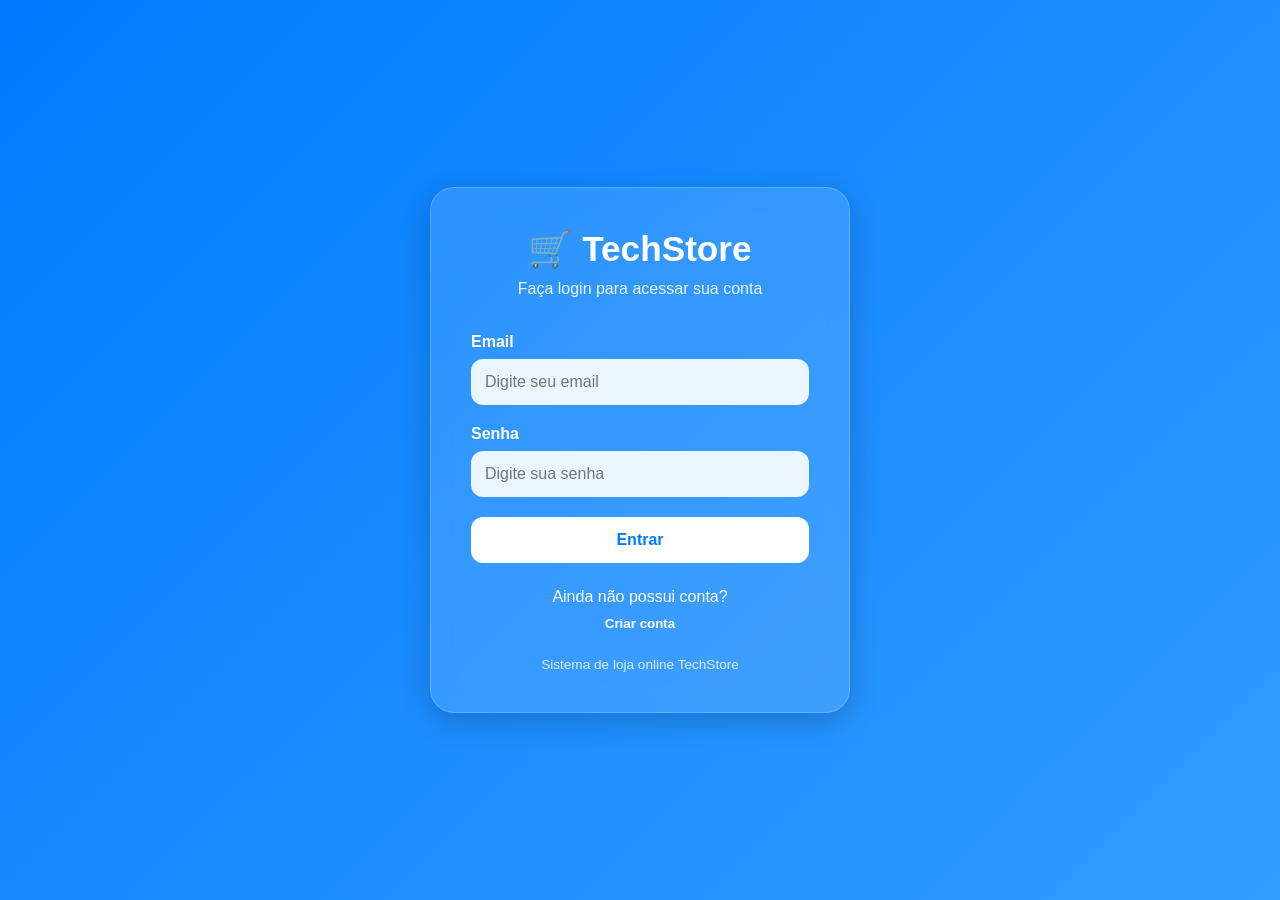
<file: PIM - 2026/Frontend/index.html>
<!DOCTYPE html>
<html lang="pt-br">

<head>
    <meta charset="UTF-8">
    <meta name="viewport" content="width=device-width, initial-scale=1.0">
    <title>TechStore</title>

    <link rel="stylesheet" href="style.css">
    <link href="https://fonts.googleapis.com/css2?family=Poppins:wght@300;400;500;600;700&display=swap" rel="stylesheet">
</head>

<body>

    <header>

        <div class="topbar-center">
        <h2 class="logo">🛒 TechStore</h2>
        <div class="search-box">
            <input type="text" id="searchInput" placeholder="Buscar produtos...">
        </div>
        </div>

        <div class="top-buttons">

            <button class="btn btn-primary" onclick="alternarTema()">
                🌓 Tema
            </button>

            <button class="btn btn-primary" onclick="irFavoritos()">
                ❤️ Favoritos
            </button>

            <button class="btn btn-primary" onclick="irCarrinho()">
                🛒 Carrinho
            </button>

            <button class="btn btn-primary" onclick="logout()">
                🚪 Sair
            </button>


        </div>

    </header>

    <aside>

        <ul class="side-nav">

            <li>
                <button onclick="irHome()">
                    🏠 Home
                </button>
            </li>

            <li>
                <button onclick="irProdutos()">
                    💻 Produtos
                </button>
            </li>


            <li>
                <button onclick="irPedidos()">
                    📦 Pedidos
                </button>
            </li>

        </ul>

    </aside>

    <main>

    

        <div class="filters">
            <button class="btn btn-outline" onclick="filtrarCategoria('todos')">Todos</button>
            <button class="btn btn-outline" onclick="filtrarCategoria('notebook')">Notebooks</button>
            <button class="btn btn-outline" onclick="filtrarCategoria('monitor')">Monitores</button>
            <button class="btn btn-outline" onclick="filtrarCategoria('periferico')">Periféricos</button>
        </div>

        <h2 class="titulo">
            Produtos
        </h2>

        <div id="produtos" class="product-grid"></div>

    </main>

    <script>

        function alternarTema() {

            const html = document.documentElement;

            const temaAtual = html.getAttribute('data-theme');

            if (temaAtual === 'dark') {

                html.setAttribute('data-theme', 'light');

            } else {

                html.setAttribute('data-theme', 'dark');
            }
        }

        function irHome() {

            window.scrollTo({
                top: 0,
                behavior: 'smooth'
            });
        }

        function irProdutos() {

            document.querySelector(".titulo").scrollIntoView({
                behavior: 'smooth'
            });
        }

        function irFavoritos() {
            window.location.href = "favoritos.html";
        }

    </script>

    <div id="toast" class="toast"></div>

    <script src="script.js"></script>

</body>

</html>
</file>
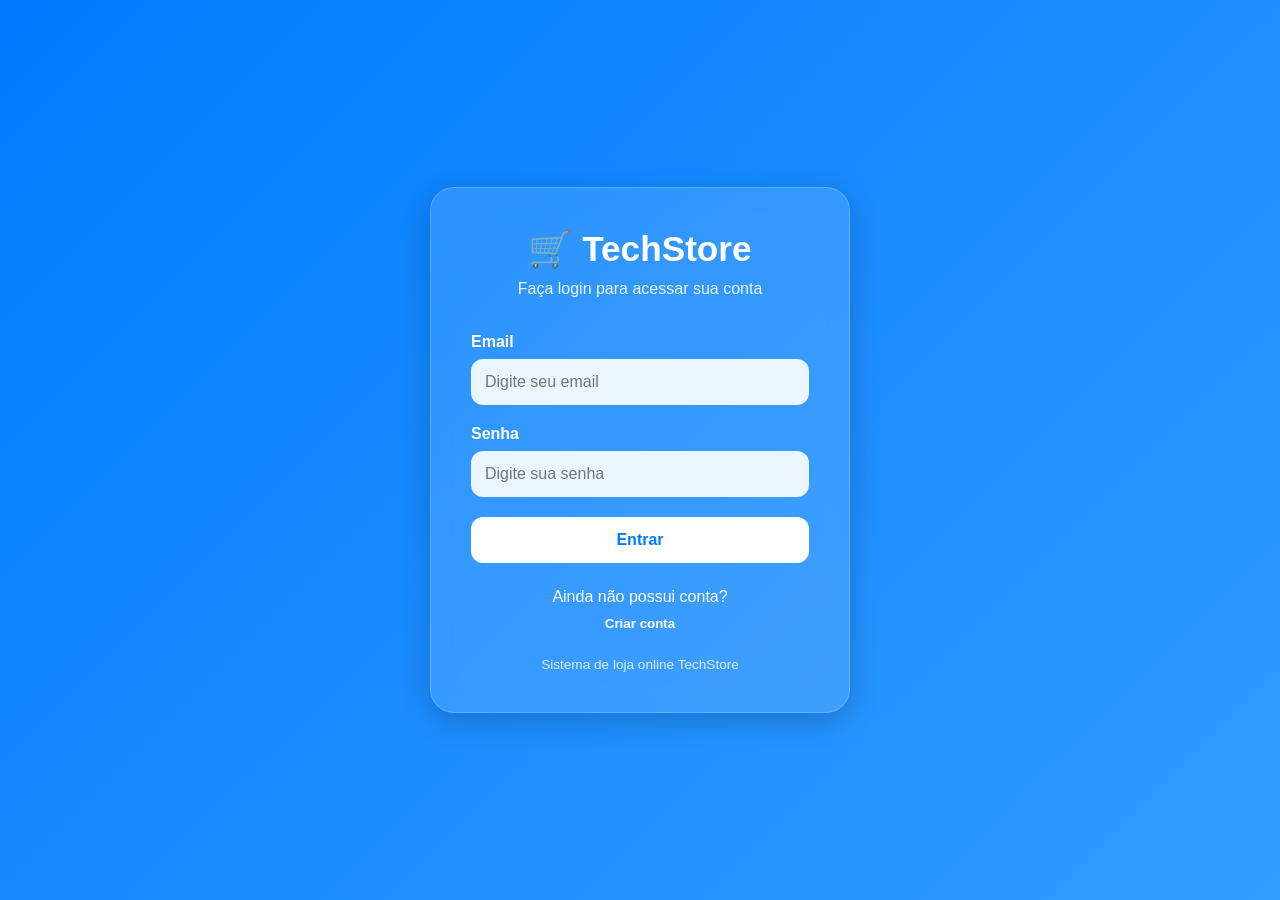
<file: PIM - 2026/Frontend/admin.html>
<!DOCTYPE html>
<html lang="pt-br">

<head>
    <meta charset="UTF-8">
    <meta name="viewport" content="width=device-width, initial-scale=1.0">
    <title>Admin - TechStore</title>

    <style>

        :root {
            --bg-color: #ffffff;
            --text-main: #333333;
            --accent: #007bff;
            --accent-hover: #0056b3;
            --card-bg: #f9f9f9;
            --border: #dddddd;
            --sidebar-bg: #f1f1f1;
            --danger: #dc3545;
            --success: #28a745;
        }

        [data-theme="dark"] {
            --bg-color: #0a0a0a;
            --text-main: #eeeeee;
            --accent: #339cff;
            --card-bg: #1a1a1a;
            --border: #333333;
            --sidebar-bg: #161616;
        }

        * {
            margin: 0;
            padding: 0;
            box-sizing: border-box;
        }

        body {

            font-family: 'Segoe UI', sans-serif;

            background: var(--bg-color);

            color: var(--text-main);

            display: grid;

            grid-template-areas:
                "header header"
                "sidebar main";

            grid-template-columns: 260px 1fr;

            min-height: 100vh;
        }

        header {

            grid-area: header;

            background: var(--sidebar-bg);

            padding: 1rem 2rem;

            display: flex;

            justify-content: space-between;

            align-items: center;

            border-bottom: 1px solid var(--border);

            position: sticky;

            top: 0;

            z-index: 100;
        }

        aside {

            grid-area: sidebar;

            background: var(--sidebar-bg);

            padding: 2rem 1rem;

            border-right: 1px solid var(--border);
        }

        .side-nav {
            list-style: none;
        }

        .side-nav li {
            margin-bottom: 10px;
        }

        .side-nav button {

            width: 100%;

            padding: 0.9rem;

            border: none;

            border-radius: 8px;

            background: none;

            color: var(--text-main);

            text-align: left;

            cursor: pointer;

            font-size: 1rem;

            transition: 0.2s;
        }

        .side-nav button:hover {

            background: var(--accent);

            color: white;
        }

        main {

            grid-area: main;

            padding: 2rem;
        }

        .dashboard {

            display: grid;

            grid-template-columns: repeat(auto-fit, minmax(220px, 1fr));

            gap: 20px;

            margin-bottom: 2rem;
        }

        .dashboard-card {

            background: var(--card-bg);

            border: 1px solid var(--border);

            border-radius: 14px;

            padding: 1.5rem;
        }

        .dashboard-card h3 {

            font-size: 1rem;

            margin-bottom: 10px;

            color: gray;
        }

        .dashboard-card p {

            font-size: 2rem;

            font-weight: bold;
        }

        .content-box {

            background: var(--card-bg);

            border: 1px solid var(--border);

            border-radius: 14px;

            padding: 1.5rem;
        }

        .top-actions {

            display: flex;

            justify-content: space-between;

            align-items: center;

            margin-bottom: 1.5rem;

            gap: 10px;

            flex-wrap: wrap;
        }

        .btn {

            border: none;

            border-radius: 8px;

            padding: 0.9rem 1rem;

            cursor: pointer;

            font-weight: bold;

            transition: 0.2s;
        }

        .btn-primary {

            background: var(--accent);

            color: white;
        }

        .btn-primary:hover {

            background: var(--accent-hover);
        }

        .btn-danger {

            background: var(--danger);

            color: white;
        }

        .btn-success {

            background: var(--success);

            color: white;
        }

        .grid {

            display: grid;

            grid-template-columns: repeat(auto-fill, minmax(260px, 1fr));

            gap: 20px;
        }

        .card {

            background: var(--bg-color);

            border: 1px solid var(--border);

            border-radius: 12px;

            padding: 1rem;

            transition: 0.2s;
        }

        .card:hover {

            transform: translateY(-4px);
        }

        .card img {

            width: 100%;

            height: 200px;

            object-fit: contain;

            background: white;

            border-radius: 10px;

            margin-bottom: 1rem;
        }

        .card h3 {

            margin-bottom: 10px;
        }

        .card p {

            margin-bottom: 8px;
        }

        .acoes {

            display: flex;

            gap: 10px;

            margin-top: 1rem;
        }

        .top-buttons {

            display: flex;

            gap: 10px;
        }

        @media(max-width: 768px){

            body {

                grid-template-columns: 1fr;

                grid-template-areas:
                    "header"
                    "main";
            }

            aside {
                display: none;
            }

            .top-actions {

                flex-direction: column;

                align-items: stretch;
            }
        }

    </style>
</head>

<body>

    <header>

        <h2>⚙️ Painel Administrativo</h2>

        <div class="top-buttons">

            <button class="btn btn-primary" onclick="alternarTema()">
                🌓 Tema
            </button>

            <button class="btn btn-success" onclick="voltar()">
                ⬅ Voltar
            </button>

        </div>

    </header>

    <aside>

        <ul class="side-nav">

            <li>
                <button onclick="mostrarProdutos()">
                    📦 Produtos
                </button>
            </li>

            <li>
                <button onclick="mostrarUsuarios()">
                    👥 Usuários
                </button>
            </li>

            <li>
                <button onclick="irCriar()">
                    ➕ Novo Produto
                </button>
            </li>

        </ul>

    </aside>

    <main>

        <div class="dashboard">

            <div class="dashboard-card">
                <h3>Total de Produtos</h3>
                <p id="totalProdutos">0</p>
            </div>

            <div class="dashboard-card">
                <h3>Total de Usuários</h3>
                <p id="totalUsuarios">0</p>
            </div>

            <div class="dashboard-card">
                <h3>Total de Pedidos</h3>
                <p id="totalPedidos">0</p>
            </div>

        </div>

        <div class="content-box">

            <div class="top-actions">

                <h2 id="tituloPagina">
                    📦 Produtos
                </h2>

            </div>

            <div id="lista" class="grid"></div>

        </div>

    </main>

    <script>

        const API = "https://localhost:7171/api/Produtos";

        let usuario = JSON.parse(localStorage.getItem("usuario"));

        if (!usuario || usuario.tipo !== "Admin") {

            alert("Acesso negado!");

            window.location.href = "index.html";
        }

        function alternarTema() {

            const html = document.documentElement;

            const temaAtual = html.getAttribute('data-theme');

            if (temaAtual === 'dark') {

                html.setAttribute('data-theme', 'light');

            } else {

                html.setAttribute('data-theme', 'dark');
            }
        }

        function carregarDashboard() {

            fetch(API)
            .then(r => r.json())
            .then(produtos => {

                document.getElementById("totalProdutos").innerText = produtos.length;
            });

            fetch("https://localhost:7171/api/Usuarios")
            .then(r => r.json())
            .then(usuarios => {

                document.getElementById("totalUsuarios").innerText = usuarios.length;
            });

            fetch("https://localhost:7171/api/Pedidos")
            .then(r => r.json())
            .then(pedidos => {

                document.getElementById("totalPedidos").innerText = pedidos.length;
            });
        }

        // =========
        // PRODUTOS
        // =========
        function mostrarProdutos() {

            document.getElementById("tituloPagina").innerText = "📦 Produtos";

            fetch(API)
            .then(r => r.json())
            .then(produtos => {

                let lista = document.getElementById("lista");

                lista.innerHTML = "";

                produtos.forEach(p => {

                    lista.innerHTML += `

                        <div class="card">

                            <img src="${p.imagemUrl}" alt="${p.nome}">

                            <h3>${p.nome}</h3>

                            <p><strong>Preço:</strong> R$ ${p.preco}</p>

                            <p><strong>Estoque:</strong> ${p.quantidade}</p>

                            <div class="acoes">

                                <button 
                                    class="btn btn-primary"
                                    onclick="editar(${p.id})"
                                    style="width: 100%;"
                                >
                                    ✏️ Editar
                                </button>

                                <button 
                                    class="btn btn-danger"
                                    onclick="deletar(${p.id})"
                                    style="width: 100%;"
                                >
                                    🗑️ Deletar
                                </button>

                            </div>

                        </div>

                    `;
                });

            });
        }

        // ==========
        // USUÁRIOS
        // ==========
        function mostrarUsuarios() {

            document.getElementById("tituloPagina").innerText = "👥 Usuários";

            let lista = document.getElementById("lista");

            lista.innerHTML = `

                <button 
                    class="btn btn-success"
                    onclick="criarUsuario()"
                    style="margin-bottom: 1.5rem;"
                >
                    ➕ Criar Usuário
                </button>

            `;

            fetch("https://localhost:7171/api/Usuarios")
            .then(r => r.json())
            .then(data => {

                data.forEach(u => {

                    lista.innerHTML += `

                        <div class="card">

                            <h3>${u.nome}</h3>

                            <p><strong>Email:</strong> ${u.email}</p>

                            <p><strong>Tipo:</strong> ${u.tipo}</p>

                            <div class="acoes">

                                <button 
                                    class="btn btn-primary"
                                    onclick="editarUsuario(${u.id})"
                                    style="width: 100%;"
                                >
                                    ✏️ Editar
                                </button>

                                <button 
                                    class="btn btn-danger"
                                    onclick="deletarUsuario(${u.id})"
                                    style="width: 100%;"
                                >
                                    🗑️ Deletar
                                </button>

                            </div>

                        </div>

                    `;
                });

            });
        }

        // =========
        // PEDIDOS
        // =========
        function mostrarPedidos() {

            document.getElementById("tituloPagina").innerText = "🧾 Pedidos";

            let lista = document.getElementById("lista");

            lista.innerHTML = "";

            fetch("https://localhost:7171/api/Pedidos")
            .then(r => r.json())
            .then(pedidos => {

                if(pedidos.length === 0){

                    lista.innerHTML = `

                        <div class="card">

                            <h3>
                                Nenhum pedido encontrado
                            </h3>

                        </div>

                    `;

                    return;
                }

                pedidos.forEach(p => {

                    let itensHtml = "";

                    if(p.itens && p.itens.length > 0){

                        p.itens.forEach(item => {

                            itensHtml += `

                                <p>
                                    • Produto ID: ${item.produtoId}
                                </p>

                                <p>
                                    Quantidade: ${item.quantidade}
                                </p>

                                <p>
                                    Valor Unitário:
                                    R$ ${Number(item.precoUnitario).toFixed(2)}
                                </p>

                                <hr style="margin: 10px 0;">

                            `;
                        });
                    }

                    lista.innerHTML += `

                        <div class="card">

                            <h3>
                                Pedido #${p.id}
                            </h3>

                            <p>
                                <strong>Usuário ID:</strong>
                                ${p.usuarioId}
                            </p>

                            <p>
                                <strong>Total:</strong>
                                R$ ${Number(p.total).toFixed(2)}
                            </p>

                            <p>
                                <strong>Quantidade de Itens:</strong>
                                ${p.itens ? p.itens.length : 0}
                            </p>

                            <div style="margin-top: 1rem;">

                                <h4>
                                    Itens do Pedido
                                </h4>

                                ${itensHtml}

                            </div>

                        </div>

                    `;
                });

            })
            .catch(() => {

                lista.innerHTML = `

                    <div class="card">

                        <h3>
                            Erro ao carregar pedidos
                        </h3>

                    </div>

                `;
            });
        }

        function criarUsuario() {

            const nome = prompt("Nome do usuário:");

            if (!nome) return;

            const email = prompt("Email:");

            if (!email) return;

            const senha = prompt("Senha:");

            if (!senha) return;

            const tipo = prompt("Tipo (Admin ou Cliente):");

            if (!tipo) return;

            fetch("https://localhost:7171/api/Usuarios", {

                method: "POST",

                headers: {
                    "Content-Type": "application/json"
                },

                body: JSON.stringify({
                    nome,
                    email,
                    senha,
                    tipo
                })

            })
            .then(() => {

                alert("Usuário criado com sucesso!");

                mostrarUsuarios();

                carregarDashboard();
            });
        }

        function editarUsuario(id) {

            fetch(`https://localhost:7171/api/Usuarios/${id}`)
            .then(r => r.json())
            .then(usuario => {

                const nome = prompt("Nome:", usuario.nome);

                if (!nome) return;

                const email = prompt("Email:", usuario.email);

                if (!email) return;

                const tipo = prompt("Tipo:", usuario.tipo);

                if (!tipo) return;

                fetch(`https://localhost:7171/api/Usuarios/${id}`, {

                    method: "PUT",

                    headers: {
                        "Content-Type": "application/json"
                    },

                    body: JSON.stringify({
                        id: usuario.id,
                        nome,
                        email,
                        senha: usuario.senha,
                        tipo
                    })

                })
                .then(() => {

                    alert("Usuário atualizado!");

                    mostrarUsuarios();
                });

            });
        }

        function deletar(id) {

            if (!confirm("Deseja realmente deletar este produto?")) return;

            fetch(`${API}/${id}`, {
                method: "DELETE"
            })
            .then(() => {

                alert("Produto deletado!");

                mostrarProdutos();

                carregarDashboard();
            });
        }

        function deletarUsuario(id) {

            if (!confirm("Deseja realmente deletar este usuário?")) return;

            fetch(`https://localhost:7171/api/Usuarios/${id}`, {
                method: "DELETE"
            })
            .then(() => {

                alert("Usuário deletado!");

                mostrarUsuarios();

                carregarDashboard();
            });
        }

        function editar(id) {

            window.location.href = `edit-product.html?id=${id}`;
        }

        function irCriar() {

            window.location.href = "create-product.html";
        }

        function voltar() {

            window.location.href = "index.html";
        }

        carregarDashboard();

        mostrarProdutos();

    </script>

</body>

</html>
</file>
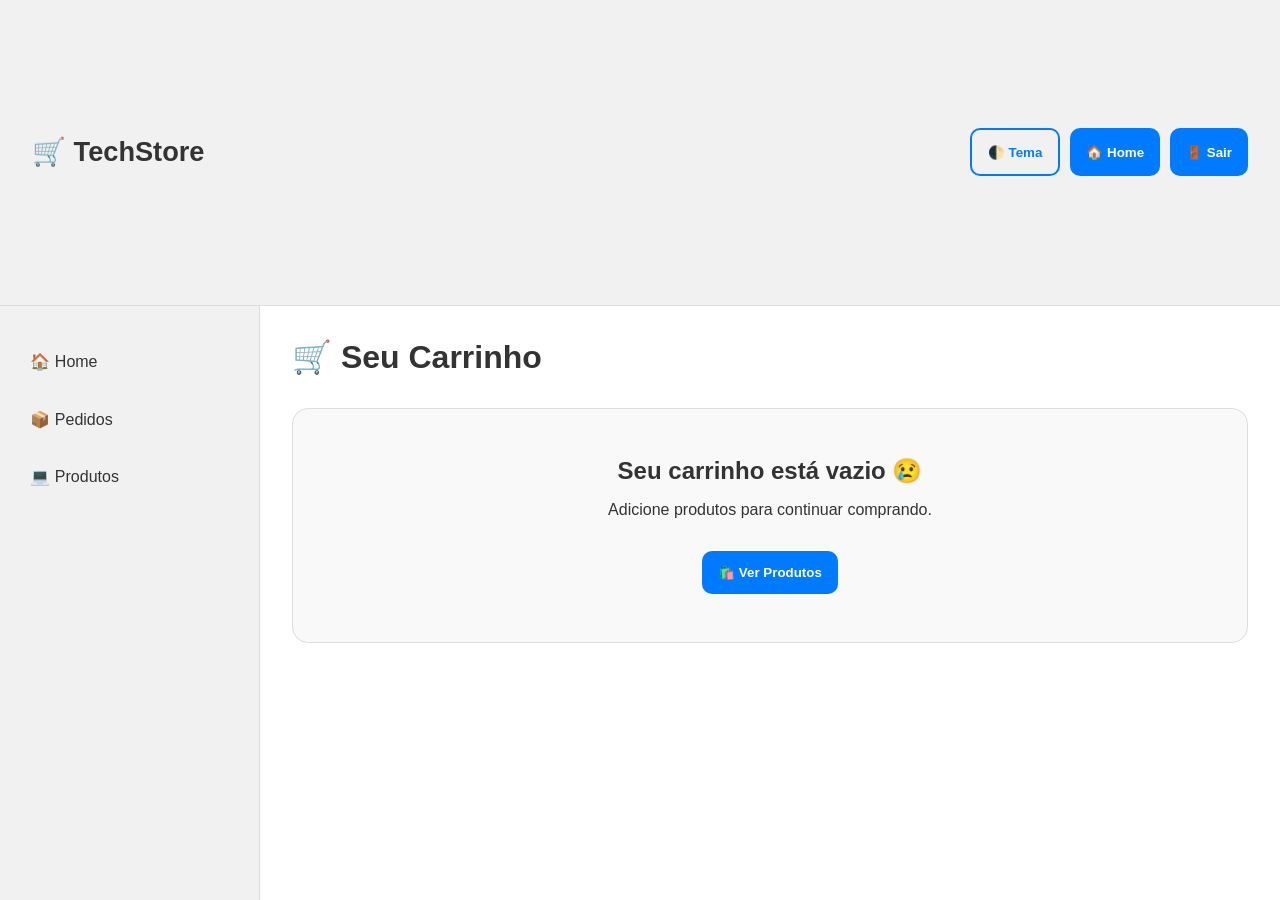
<file: PIM - 2026/Frontend/carrinho.html>
<!DOCTYPE html>
<html lang="pt-br">

<head>

    <meta charset="UTF-8">

    <meta name="viewport" content="width=device-width, initial-scale=1.0">

    <title>Carrinho | TechStore</title>

    <link rel="stylesheet" href="style.css">

    <style>

        .cart-container {

            max-width: 1200px;

            margin: auto;
        }

        .cart-title {

            margin-bottom: 2rem;
        }

        .cart-grid {

            display: grid;

            grid-template-columns: 2fr 1fr;

            gap: 2rem;
        }

        .cart-items {

            display: flex;

            flex-direction: column;

            gap: 1rem;
        }

        .cart-item {

            background: var(--card-bg);

            border: 1px solid var(--border);

            border-radius: 16px;

            padding: 1rem;

            display: flex;

            gap: 1rem;

            align-items: center;
        }

        .cart-item img {

            width: 120px;

            height: 120px;

            object-fit: contain;

            background: white;

            border-radius: 12px;

            padding: 10px;
        }

        .cart-info {

            flex: 1;
        }

        .cart-info h3 {

            margin-bottom: 0.5rem;
        }

        .cart-info p {

            margin-bottom: 0.7rem;

            color: gray;
        }

        .preco {

            color: var(--accent);

            font-size: 1.3rem;

            font-weight: bold;
        }

        .summary {

            background: var(--card-bg);

            border: 1px solid var(--border);

            border-radius: 16px;

            padding: 2rem;

            height: fit-content;

            position: sticky;

            top: 100px;
        }

        .summary h2 {

            margin-bottom: 2rem;
        }

        .summary-total {

            font-size: 2rem;

            font-weight: bold;

            color: var(--accent);

            margin-bottom: 2rem;
        }

        .empty-cart {

            background: var(--card-bg);

            border: 1px solid var(--border);

            border-radius: 16px;

            padding: 3rem;

            text-align: center;
        }

        @media(max-width: 900px) {

            .cart-grid {

                grid-template-columns: 1fr;
            }

            .cart-item {

                flex-direction: column;

                text-align: center;
            }

            .cart-item img {

                width: 100%;

                max-width: 250px;
            }
        }

    </style>

</head>

<body>

    <header>

        <h2 class="logo">
            🛒 TechStore
        </h2>

        <div class="top-buttons">

            <button class="btn btn-outline" onclick="alternarTema()">
                🌓 Tema
            </button>

            <button class="btn btn-primary" onclick="window.location.href='index.html'">
                🏠 Home
            </button>

            <button class="btn btn-primary" onclick="logout()">
                🚪 Sair
            </button>

        </div>

    </header>

    <aside>

        <ul class="side-nav">

            <li>
                <button onclick="window.location.href='index.html'">
                    🏠 Home
                </button>
            </li>

            <li>
                <button onclick="window.location.href='meusPedidos.html'">
                    📦 Pedidos
                </button>
            </li>

            <li>
                <button onclick="window.location.href='index.html'">
                    💻 Produtos
                </button>
            </li>

        </ul>

    </aside>

    <main>

        <div class="cart-container">

            <h1 class="cart-title">
                🛒 Seu Carrinho
            </h1>

            <div id="conteudo-carrinho"></div>

        </div>

    </main>

    <script>

        let carrinho = JSON.parse(localStorage.getItem("carrinho")) || [];

        const container = document.getElementById("conteudo-carrinho");

        if (carrinho.length === 0) {

            container.innerHTML = `

                <div class="empty-cart">

                    <h2>
                        Seu carrinho está vazio 😢
                    </h2>

                    <p style="margin-top: 1rem; margin-bottom: 2rem;">
                        Adicione produtos para continuar comprando.
                    </p>

                    <button 
                        class="btn btn-primary"
                        onclick="window.location.href='index.html'"
                    >
                        🛍️ Ver Produtos
                    </button>

                </div>

            `;

        } else {

            let total = 0;

            let itensHTML = "";

            carrinho.forEach((p, index) => {

                total += p.preco;

                itensHTML += `

                    <div class="cart-item">

                        <img src="${p.imagemUrl}" alt="${p.nome}">

                        <div class="cart-info">

                            <h3>${p.nome}</h3>

                            <p>
                                ${p.descricao}
                            </p>

                            <div class="preco">
                                R$ ${p.preco}
                            </div>

                        </div>

                        <button 
                            class="btn btn-outline"
                            onclick="remover(${index})"
                        >
                            🗑️ Remover
                        </button>

                    </div>

                `;
            });

            container.innerHTML = `

                <div class="cart-grid">

                    <div class="cart-items">

                        ${itensHTML}

                    </div>

                    <div class="summary">

                        <h2>
                            Resumo do Pedido
                        </h2>

                        <div class="summary-total">

                            R$ ${total.toFixed(2)}

                        </div>

                        <button 
                            class="btn btn-primary"
                            style="width: 100%;"
                            onclick="finalizarCompra()"
                        >
                            🧾 Finalizar Compra
                        </button>

                    </div>

                </div>

            `;
        }

        function remover(index) {

            carrinho.splice(index, 1);

            localStorage.setItem("carrinho", JSON.stringify(carrinho));

            location.reload();
        }

        function finalizarCompra() {

            let usuario = JSON.parse(localStorage.getItem("usuario"));

            let carrinho = JSON.parse(localStorage.getItem("carrinho")) || [];

            let itens = carrinho.map(p => ({
                produtoId: p.id,
                quantidade: 1
            }));

            fetch("https://localhost:7171/api/Pedidos/finalizar", {

                method: "POST",

                headers: {
                    "Content-Type": "application/json"
                },

                body: JSON.stringify({
                    usuarioId: usuario.id,
                    itens: itens
                })

            })
            .then(r => r.json())
            .then(res => {

                alert(res.mensagem);

                localStorage.removeItem("carrinho");

                window.location.reload();
            })
            .catch(() => alert("Erro na compra"));
        }

        function alternarTema() {

            const html = document.documentElement;

            const temaAtual = html.getAttribute('data-theme');

            if (temaAtual === 'dark') {

                html.setAttribute('data-theme', 'light');

            } else {

                html.setAttribute('data-theme', 'dark');
            }
        }

        function logout() {

            localStorage.removeItem("usuario");

            window.location.href = "login.html";
        }

    </script>

</body>

</html>
</file>
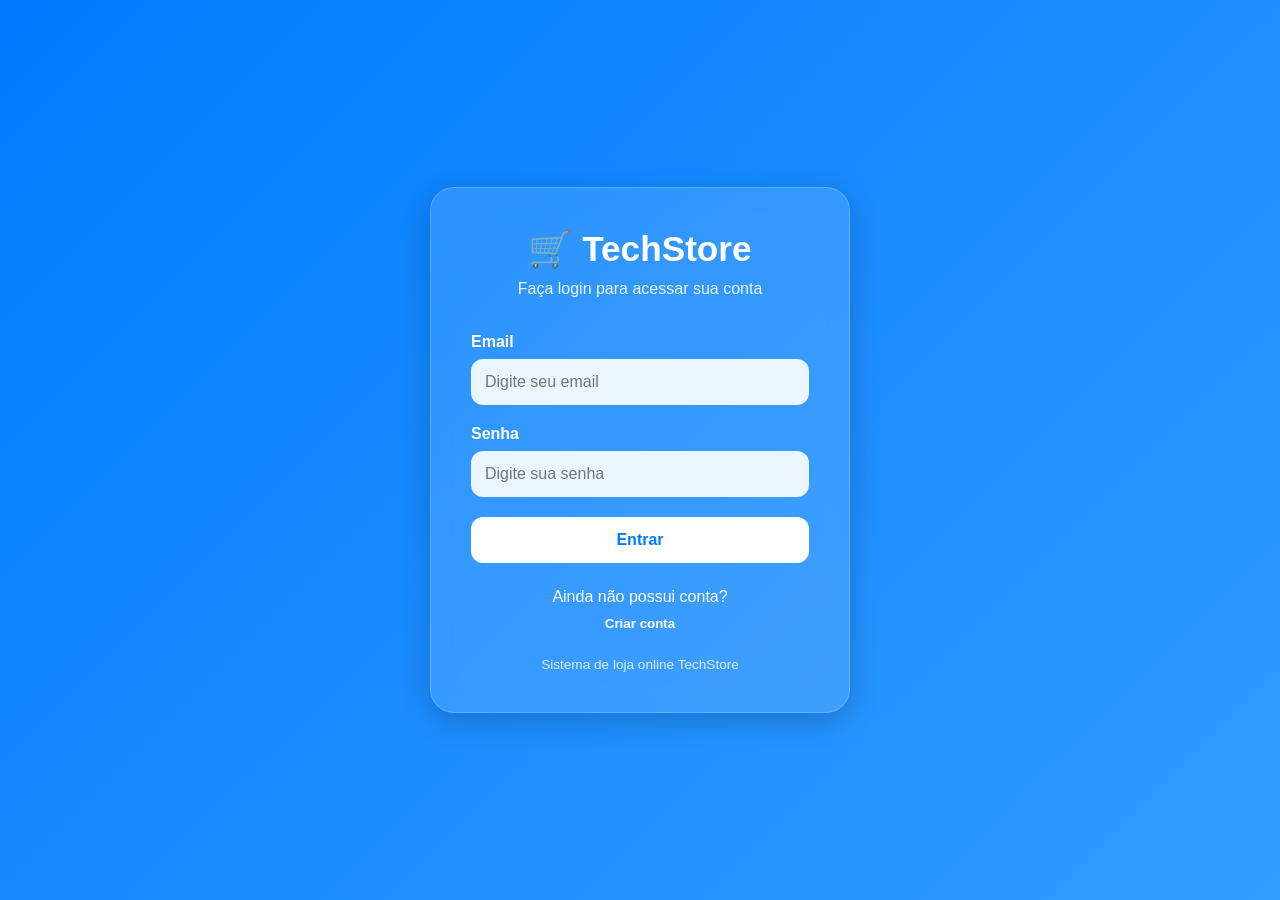
<file: PIM - 2026/Frontend/create-product.html>
<!DOCTYPE html>
<html lang="pt-br">

<head>
    <meta charset="UTF-8">
    <meta name="viewport" content="width=device-width, initial-scale=1.0">
    <title>Criar Produto - TechStore</title>

    <style>
        :root {
            --bg-color: #f4f6f9;
            --card-bg: #ffffff;
            --text-main: #333333;
            --accent: #007bff;
            --accent-hover: #0056b3;
            --border: #dddddd;
        }

        * {
            margin: 0;
            padding: 0;
            box-sizing: border-box;
        }

        body {
            font-family: 'Segoe UI', sans-serif;

            background: var(--bg-color);

            min-height: 100vh;

            display: flex;
            justify-content: center;
            align-items: center;

            padding: 2rem;
        }

        .container {
            width: 100%;
            max-width: 500px;

            background: var(--card-bg);

            padding: 2rem;

            border-radius: 20px;

            box-shadow: 0 5px 20px rgba(0,0,0,0.08);
        }

        .topo {
            text-align: center;
            margin-bottom: 2rem;
        }

        .topo h2 {
            color: var(--accent);
            margin-bottom: 0.5rem;
        }

        .topo p {
            color: #777;
        }

        .form-group {
            margin-bottom: 1rem;
        }

        label {
            display: block;

            margin-bottom: 0.5rem;

            font-weight: 600;
        }

        input,
        textarea {
            width: 100%;

            padding: 0.9rem 1rem;

            border: 1px solid var(--border);

            border-radius: 10px;

            font-size: 1rem;

            transition: 0.2s;

            font-family: inherit;
        }

        textarea {
            resize: vertical;
            min-height: 100px;
        }

        input:focus,
        textarea:focus {
            outline: none;
            border-color: var(--accent);
            box-shadow: 0 0 0 3px rgba(0,123,255,0.1);
        }

        .preview {
            margin-top: 1rem;

            text-align: center;
        }

        .preview img {
            width: 180px;
            height: 180px;

            object-fit: contain;

            background: #f8f9fc;

            border-radius: 12px;

            border: 1px solid var(--border);

            padding: 10px;
        }

        .buttons {
            display: flex;
            gap: 10px;

            margin-top: 1.5rem;
        }

        .btn {
            flex: 1;

            border: none;

            border-radius: 10px;

            padding: 1rem;

            cursor: pointer;

            font-weight: bold;

            transition: 0.2s;
        }

        .btn-primary {
            background: var(--accent);
            color: white;
        }

        .btn-primary:hover {
            background: var(--accent-hover);
            transform: translateY(-2px);
        }

        .btn-secondary {
            background: #e5e7eb;
            color: #333;
        }

        .btn-secondary:hover {
            background: #d1d5db;
        }

        @media(max-width: 600px) {

            .buttons {
                flex-direction: column;
            }

            .container {
                padding: 1.5rem;
            }
        }
    </style>
</head>

<body>

    <div class="container">

        <div class="topo">

            <h2>➕ Criar Produto</h2>

            <p>
                Adicione um novo item à loja
            </p>

        </div>

        <div class="form-group">

            <label>Nome do Produto</label>

            <input 
                id="nome"
                type="text"
                placeholder="Digite o nome do produto"
            >

        </div>

        <div class="form-group">

            <label>Preço</label>

            <input 
                id="preco"
                type="number"
                step="0.01"
                placeholder="0.00"
            >

        </div>

        <div class="form-group">

            <label>Descrição</label>

            <textarea 
                id="descricao"
                placeholder="Descreva o produto"
            ></textarea>

        </div>

        <div class="form-group">

            <label>URL da Imagem</label>

            <input 
                id="imagemUrl"
                type="text"
                placeholder="https://..."
                oninput="previewImagem()"
            >

        </div>

        <div class="preview" id="preview">

            <img 
                src="https://via.placeholder.com/180?text=Imagem"
                id="imgPreview"
            >

        </div>

        <div class="form-group" style="margin-top: 1rem;">

            <label>Quantidade em Estoque</label>

            <input 
                id="quantidade"
                type="number"
                placeholder="0"
            >

        </div>

        <div class="buttons">

            <button class="btn btn-primary" onclick="criar()">
                💾 Criar Produto
            </button>

            <button class="btn btn-secondary" onclick="voltar()">
                ⬅ Voltar
            </button>

        </div>

    </div>

    <script>

        const API = "https://localhost:7171/api/Produtos";

        // ADMIN
        let usuario = JSON.parse(localStorage.getItem("usuario"));

        if (!usuario || usuario.tipo !== "Admin") {

            alert("Acesso negado!");

            window.location.href = "index.html";
        }

        function previewImagem() {

            const url = document.getElementById("imagemUrl").value;

            const img = document.getElementById("imgPreview");

            if (url.trim() !== "") {

                img.src = url;

            } else {

                img.src = "https://via.placeholder.com/180?text=Imagem";
            }
        }

        function criar() {

            let produto = {

                nome: document.getElementById("nome").value,

                preco: parseFloat(
                    document.getElementById("preco").value
                ),

                descricao: document.getElementById("descricao").value,

                imagemUrl: document.getElementById("imagemUrl").value,

                quantidade: parseInt(
                    document.getElementById("quantidade").value
                )
            };

            if (
                !produto.nome ||
                !produto.preco ||
                !produto.descricao ||
                !produto.imagemUrl ||
                isNaN(produto.quantidade)
            ) {

                alert("Preencha todos os campos!");

                return;
            }

            fetch(API, {

                method: "POST",

                headers: {
                    "Content-Type": "application/json"
                },

                body: JSON.stringify(produto)

            })

            .then(() => {

                alert("✅ Produto criado com sucesso!");

                window.location.href = "admin.html";
            })

            .catch(() => {

                alert("❌ Erro ao criar produto");
            });
        }

        function voltar() {

            window.location.href = "admin.html";
        }

    </script>

</body>

</html>
</file>
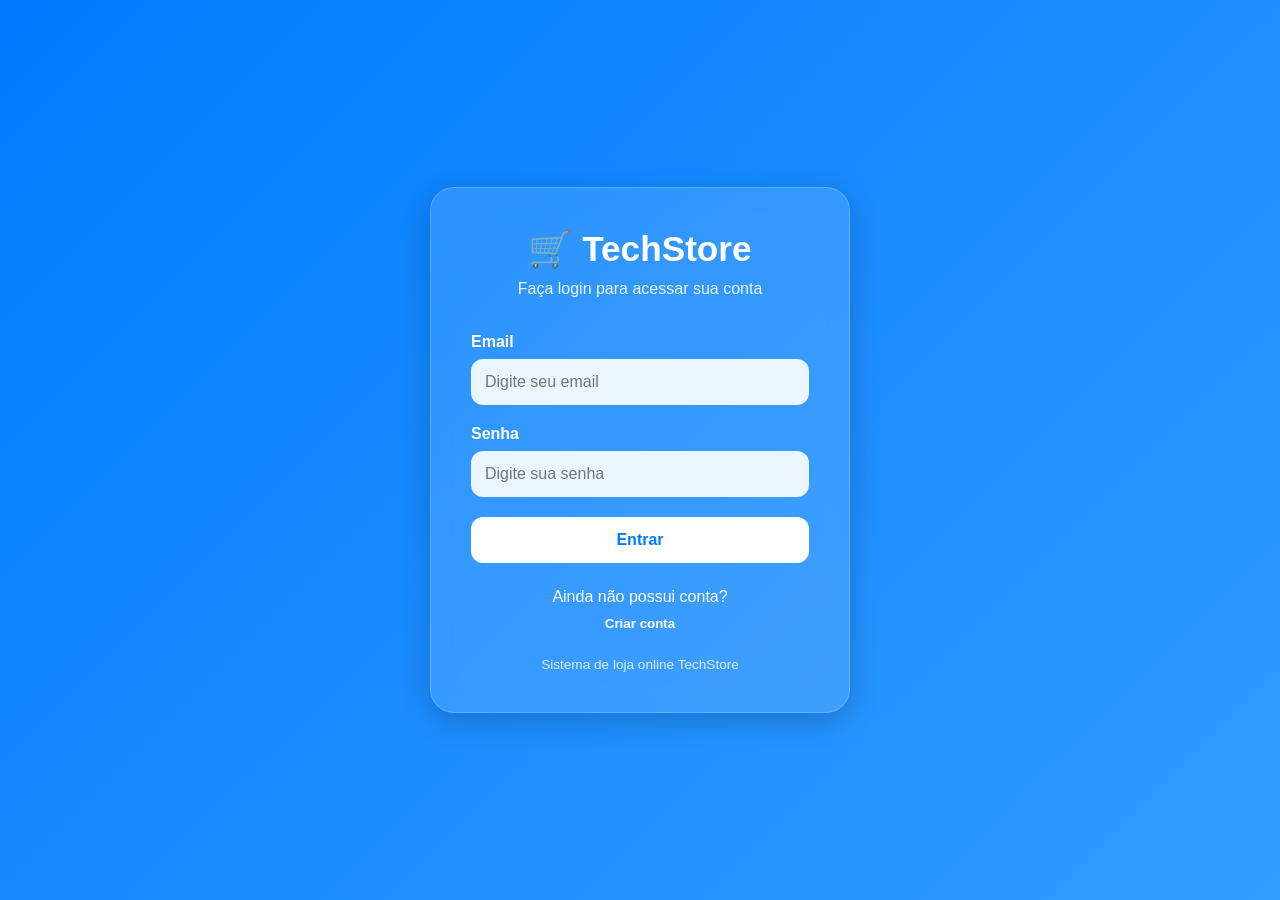
<file: PIM - 2026/Frontend/edit-product.html>
<!DOCTYPE html>
<html lang="pt-br">

<head>
    <meta charset="UTF-8">
    <meta name="viewport" content="width=device-width, initial-scale=1.0">
    <title>Editar Produto - TechStore</title>

    <style>
        :root {
            --bg-color: #f4f6f9;
            --card-bg: #ffffff;
            --text-main: #333333;
            --accent: #007bff;
            --accent-hover: #0056b3;
            --border: #dddddd;
        }

        * {
            margin: 0;
            padding: 0;
            box-sizing: border-box;
        }

        body {
            font-family: 'Segoe UI', sans-serif;

            background: var(--bg-color);

            min-height: 100vh;

            display: flex;
            justify-content: center;
            align-items: center;

            padding: 2rem;
        }

        .container {
            width: 100%;
            max-width: 500px;

            background: var(--card-bg);

            padding: 2rem;

            border-radius: 20px;

            box-shadow: 0 5px 20px rgba(0,0,0,0.08);
        }

        .topo {
            text-align: center;
            margin-bottom: 2rem;
        }

        .topo h2 {
            color: var(--accent);
            margin-bottom: 0.5rem;
        }

        .topo p {
            color: #777;
        }

        .form-group {
            margin-bottom: 1rem;
        }

        label {
            display: block;

            margin-bottom: 0.5rem;

            font-weight: 600;
        }

        input,
        textarea {
            width: 100%;

            padding: 0.9rem 1rem;

            border: 1px solid var(--border);

            border-radius: 10px;

            font-size: 1rem;

            transition: 0.2s;

            font-family: inherit;
        }

        textarea {
            resize: vertical;
            min-height: 100px;
        }

        input:focus,
        textarea:focus {
            outline: none;
            border-color: var(--accent);
            box-shadow: 0 0 0 3px rgba(0,123,255,0.1);
        }

        .preview {
            margin-top: 1rem;

            text-align: center;
        }

        .preview img {
            width: 180px;
            height: 180px;

            object-fit: contain;

            background: #f8f9fc;

            border-radius: 12px;

            border: 1px solid var(--border);

            padding: 10px;
        }

        .buttons {
            display: flex;
            gap: 10px;

            margin-top: 1.5rem;
        }

        .btn {
            flex: 1;

            border: none;

            border-radius: 10px;

            padding: 1rem;

            cursor: pointer;

            font-weight: bold;

            transition: 0.2s;
        }

        .btn-primary {
            background: var(--accent);
            color: white;
        }

        .btn-primary:hover {
            background: var(--accent-hover);
            transform: translateY(-2px);
        }

        .btn-secondary {
            background: #e5e7eb;
            color: #333;
        }

        .btn-secondary:hover {
            background: #d1d5db;
        }

        @media(max-width: 600px) {

            .buttons {
                flex-direction: column;
            }

            .container {
                padding: 1.5rem;
            }
        }
    </style>
</head>

<body>

    <div class="container">

        <div class="topo">

            <h2>✏️ Editar Produto</h2>

            <p>
                Atualize as informações do produto
            </p>

        </div>

        <div class="form-group">

            <label>Nome do Produto</label>

            <input 
                id="nome"
                type="text"
                placeholder="Digite o nome do produto"
            >

        </div>

        <div class="form-group">

            <label>Preço</label>

            <input 
                id="preco"
                type="number"
                step="0.01"
                placeholder="0.00"
            >

        </div>

        <div class="form-group">

            <label>Descrição</label>

            <textarea 
                id="descricao"
                placeholder="Descreva o produto"
            ></textarea>

        </div>

        <div class="form-group">

            <label>URL da Imagem</label>

            <input 
                id="imagemUrl"
                type="text"
                placeholder="https://..."
                oninput="previewImagem()"
            >

        </div>

        <div class="preview">

            <img 
                id="imgPreview"
                src="https://via.placeholder.com/180?text=Imagem"
            >

        </div>

        <div class="form-group" style="margin-top: 1rem;">

            <label>Quantidade em Estoque</label>

            <input 
                id="quantidade"
                type="number"
                placeholder="0"
            >

        </div>

        <div class="buttons">

            <button class="btn btn-primary" onclick="salvar()">
                💾 Salvar Alterações
            </button>

            <button class="btn btn-secondary" onclick="voltar()">
                ⬅ Voltar
            </button>

        </div>

    </div>

    <script>

        const API = "https://localhost:7171/api/Produtos";

        const id = new URLSearchParams(
            window.location.search
        ).get("id");

        let usuario = JSON.parse(localStorage.getItem("usuario"));

        if (!usuario || usuario.tipo !== "Admin") {

            alert("Acesso negado!");

            window.location.href = "index.html";
        }

        fetch(API)

        .then(r => r.json())

        .then(produtos => {

            let produtoAtual = produtos.find(
                p => p.id == id
            );

            if (!produtoAtual) {

                alert("Produto não encontrado!");

                window.location.href = "admin.html";

                return;
            }

            document.getElementById("nome").value =
                produtoAtual.nome;

            document.getElementById("preco").value =
                produtoAtual.preco;

            document.getElementById("descricao").value =
                produtoAtual.descricao;

            document.getElementById("imagemUrl").value =
                produtoAtual.imagemUrl;

            document.getElementById("quantidade").value =
                produtoAtual.quantidade;

            document.getElementById("imgPreview").src =
                produtoAtual.imagemUrl;
        });

        function previewImagem() {

            const url = document.getElementById(
                "imagemUrl"
            ).value;

            const img = document.getElementById(
                "imgPreview"
            );

            if (url.trim() !== "") {

                img.src = url;

            } else {

                img.src =
                    "https://via.placeholder.com/180?text=Imagem";
            }
        }

        function salvar() {

            let produto = {

                id: parseInt(id),

                nome: document.getElementById("nome").value,

                preco: parseFloat(
                    document.getElementById("preco").value
                ),

                descricao: document.getElementById(
                    "descricao"
                ).value,

                imagemUrl: document.getElementById(
                    "imagemUrl"
                ).value,

                quantidade: parseInt(
                    document.getElementById("quantidade").value
                )
            };

            if (
                !produto.nome ||
                !produto.preco ||
                !produto.descricao ||
                !produto.imagemUrl ||
                isNaN(produto.quantidade)
            ) {

                alert("Preencha todos os campos!");

                return;
            }

            fetch(`${API}/${id}`, {

                method: "PUT",

                headers: {
                    "Content-Type": "application/json"
                },

                body: JSON.stringify(produto)

            })

            .then(() => {

                alert("✅ Produto atualizado com sucesso!");

                window.location.href = "admin.html";
            })

            .catch(() => {

                alert("❌ Erro ao atualizar produto");
            });
        }

        function voltar() {

            window.location.href = "admin.html";
        }

    </script>

</body>

</html>
</file>
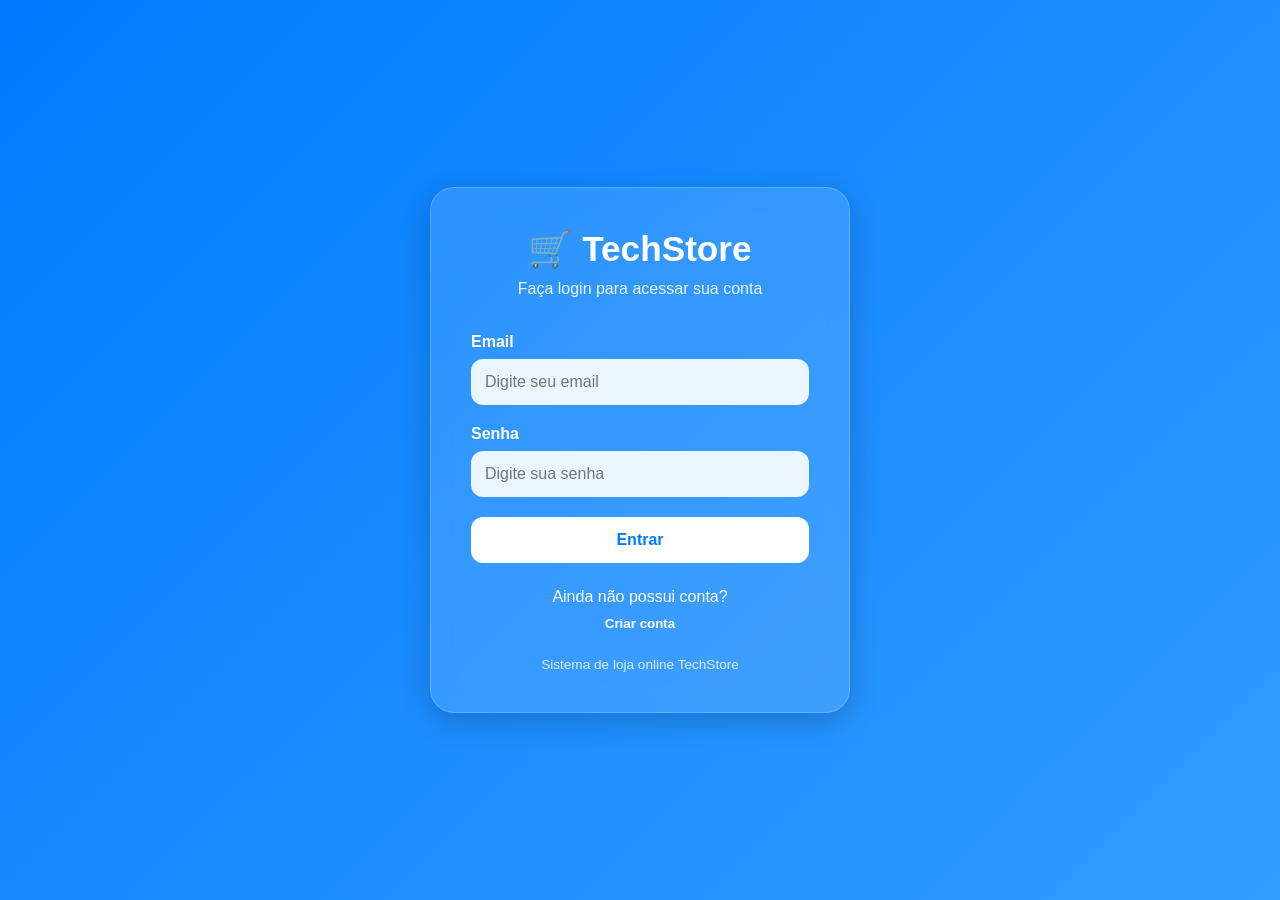
<file: PIM - 2026/Frontend/favoritos.html>
<!DOCTYPE html>
<html lang="pt-br">

<head>

    <meta charset="UTF-8">

    <meta name="viewport" content="width=device-width, initial-scale=1.0">

    <title>Favoritos</title>

    <link rel="stylesheet" href="style.css">

</head>

<body>

    <header>

        <div class="topbar-center">

            <h2 class="logo">❤️ Favoritos</h2>

        </div>

        <div class="top-buttons">

            <button class="btn btn-outline" onclick="window.location.href='index.html'">
                🏠 Início
            </button>

            <button class="btn btn-primary" onclick="irCarrinho()">
                🛒 Carrinho
            </button>

        </div>

    </header>

    <aside>

        <ul class="side-nav">

            <li>
                <button onclick="window.location.href='index.html'">
                    🏠 Home
                </button>
            </li>

            <li>
                <button onclick="window.location.href='favoritos.html'">
                    ❤️ Favoritos
                </button>
            </li>

            <li>
                <button onclick="irCarrinho()">
                    🛒 Carrinho
                </button>
            </li>

        </ul>

    </aside>

    <main>

        <h1 class="titulo">
            Seus Produtos Favoritos
        </h1>

        <div id="produtos" class="product-grid"></div>

    </main>

    <div id="toast" class="toast"></div>

    <script src="script.js"></script>

</body>

</html>
</file>
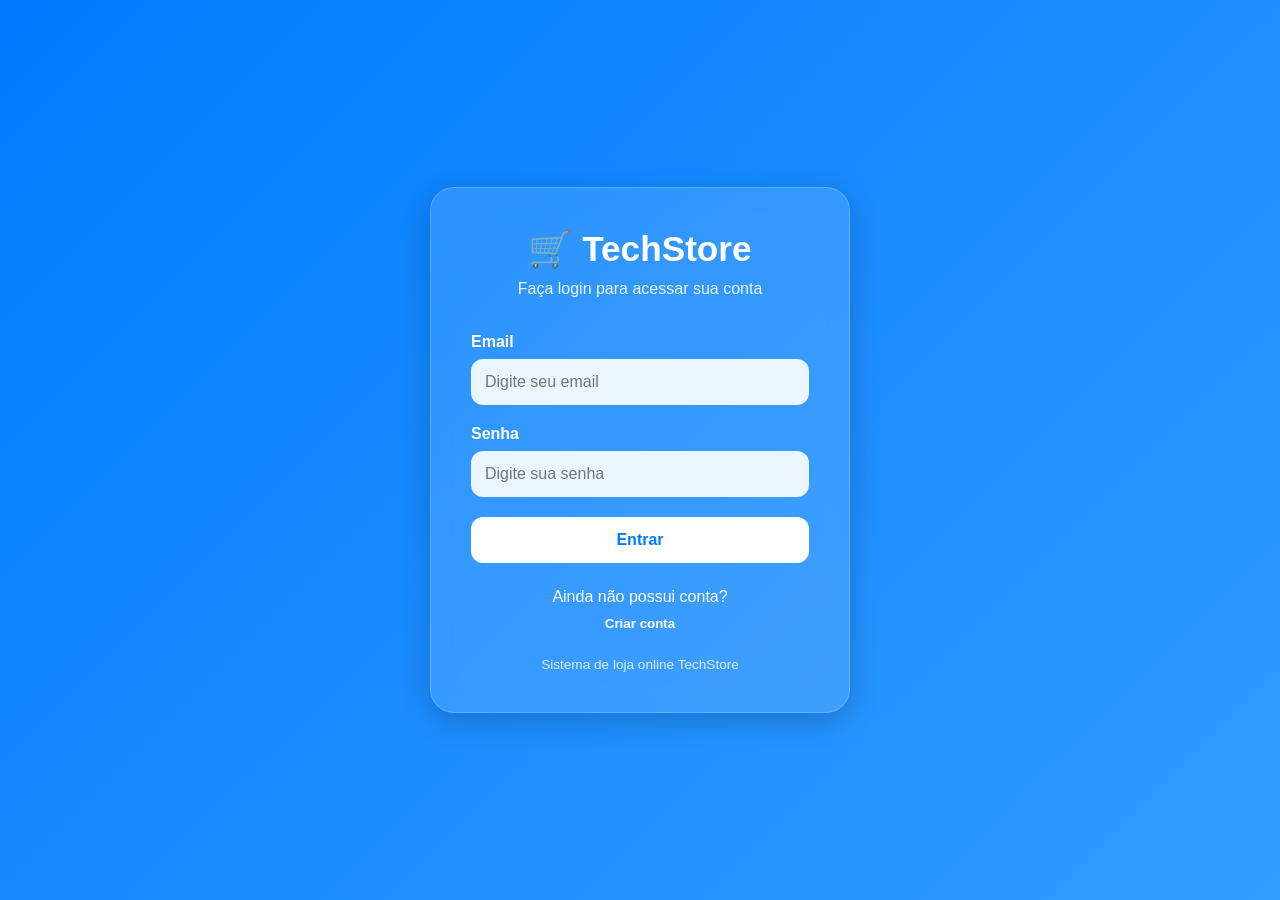
<file: PIM - 2026/Frontend/login.html>
<!DOCTYPE html>
<html lang="pt-br">

<head>
    <meta charset="UTF-8">
    <meta name="viewport" content="width=device-width, initial-scale=1.0">

    <title>Login - TechStore</title>

    <style>

        :root {
            --bg-color: #ffffff;
            --text-main: #333333;
            --accent: #007bff;
            --accent-hover: #0056b3;
            --card-bg: #f9f9f9;
            --border: #dddddd;
            --sidebar-bg: #f1f1f1;
        }

        [data-theme="dark"] {
            --bg-color: #0a0a0a;
            --text-main: #eeeeee;
            --accent: #339cff;
            --card-bg: #1a1a1a;
            --border: #333333;
            --sidebar-bg: #161616;
        }

        * {
            margin: 0;
            padding: 0;
            box-sizing: border-box;
        }

        body {

            font-family: 'Segoe UI', sans-serif;

            background:
                linear-gradient(
                    135deg,
                    #007bff,
                    #339cff
                );

            min-height: 100vh;

            display: flex;
            justify-content: center;
            align-items: center;

            padding: 20px;
        }

        .login-box {

            width: 100%;
            max-width: 420px;

            background: rgba(255,255,255,0.12);

            backdrop-filter: blur(12px);

            border: 1px solid rgba(255,255,255,0.2);

            border-radius: 24px;

            padding: 40px;

            box-shadow:
                0 8px 30px rgba(0,0,0,0.2);

            color: white;
        }

        .logo {

            text-align: center;

            margin-bottom: 35px;
        }

        .logo h1 {

            font-size: 2.2rem;

            margin-bottom: 10px;
        }

        .logo p {

            opacity: 0.9;
        }

        .form-group {

            margin-bottom: 20px;
        }

        .form-group label {

            display: block;

            margin-bottom: 8px;

            font-weight: 600;
        }

        .form-group input {

            width: 100%;

            padding: 14px;

            border-radius: 12px;

            border: none;

            outline: none;

            font-size: 1rem;

            background: rgba(255,255,255,0.9);
        }

        .form-group input:focus {

            border: 2px solid white;
        }

        .btn {

            width: 100%;

            border: none;

            padding: 14px;

            border-radius: 12px;

            font-size: 1rem;

            font-weight: bold;

            cursor: pointer;

            transition: 0.2s;
        }

        .btn-login {

            background: white;

            color: #007bff;
        }

        .btn-login:hover {

            transform: translateY(-2px);
        }

        .bottom-area {

            margin-top: 25px;

            text-align: center;
        }

        .bottom-area button {

            background: none;

            border: none;

            color: white;

            cursor: pointer;

            font-weight: bold;

            margin-top: 10px;

            transition: 0.2s;
        }

        .bottom-area button:hover {

            opacity: 0.8;
        }

        .footer {

            margin-top: 25px;

            text-align: center;

            font-size: 0.85rem;

            opacity: 0.8;
        }

        .theme-button {

            position: absolute;

            top: 20px;
            right: 20px;

            border: none;

            padding: 10px 14px;

            border-radius: 10px;

            cursor: pointer;

            background: rgba(255,255,255,0.2);

            color: white;

            backdrop-filter: blur(10px);
        }

        @media(max-width: 500px){

            .login-box {

                padding: 30px 25px;
            }

            .logo h1 {

                font-size: 1.8rem;
            }
        }

    </style>
</head>

<body>



    <div class="login-box">

        <div class="logo">

            <h1>🛒 TechStore</h1>

            <p>
                Faça login para acessar sua conta
            </p>

        </div>

        <div class="form-group">

            <label>Email</label>

            <input
                type="email"
                id="email"
                placeholder="Digite seu email"
            >

        </div>

        <div class="form-group">

            <label>Senha</label>

            <input
                type="password"
                id="senha"
                placeholder="Digite sua senha"
            >

        </div>

        <button
            class="btn btn-login"
            onclick="login()"
        >
            Entrar
        </button>

        <div class="bottom-area">

            <p>
                Ainda não possui conta?
            </p>

            <button onclick="irCadastro()">

                Criar conta

            </button>

        </div>

        <div class="footer">

            Sistema de loja online TechStore

        </div>

    </div>

    <script>


        function alternarTema() {

            const html = document.documentElement;

            const temaAtual = html.getAttribute('data-theme');

            if (temaAtual === 'dark') {

                html.setAttribute('data-theme', 'light');

            } else {

                html.setAttribute('data-theme', 'dark');
            }
        }


        function login() {

            let email =
                document.getElementById("email").value;

            let senha =
                document.getElementById("senha").value;

            fetch(
                "https://localhost:7171/api/Usuarios/login",
                {
                    method: "POST",

                    headers: {
                        "Content-Type": "application/json"
                    },

                    body: JSON.stringify({
                        email: email,
                        senha: senha
                    })
                }
            )

            .then(response => {

                if (!response.ok) {

                    throw new Error("Login inválido");
                }

                return response.json();
            })

            .then(user => {

                localStorage.setItem(
                    "usuario",
                    JSON.stringify(user)
                );

                window.location.href = "index.html";
            })

            .catch(error => {

                console.error(error);

                alert("Email ou senha inválidos!");
            });
        }

        function irCadastro() {

            window.location.href = "register.html";
        }

    </script>

</body>

</html>
</file>
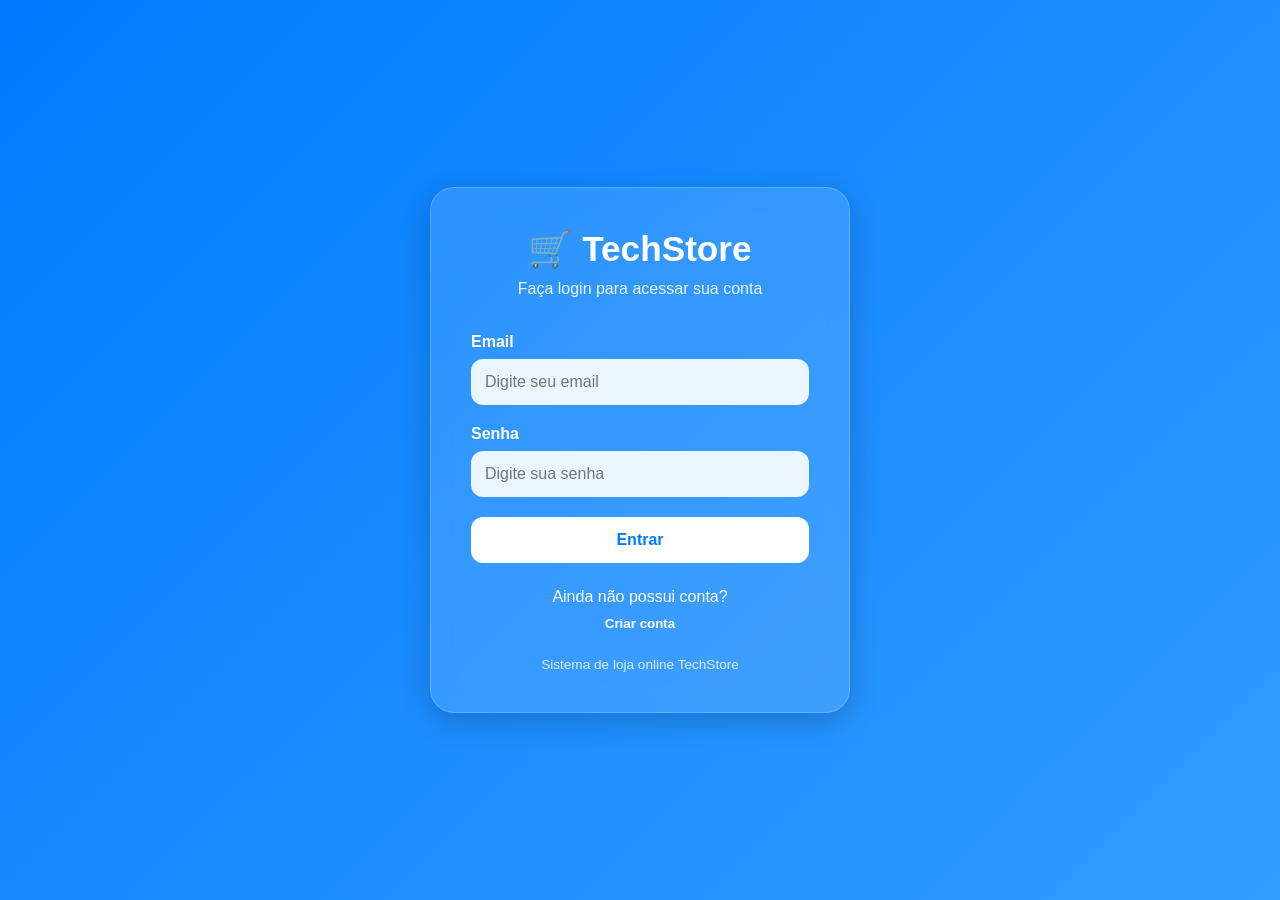
<file: PIM - 2026/Frontend/meusPedidos.html>
<!DOCTYPE html>
<html lang="pt-br">

<head>
    <meta charset="UTF-8">
    <meta name="viewport" content="width=device-width, initial-scale=1.0">
    <title>Meus Pedidos - TechStore</title>

    <style>
        :root {
            --bg-color: #f4f6f9;
            --card-bg: #ffffff;
            --text-main: #333333;
            --accent: #007bff;
            --accent-hover: #0056b3;
            --border: #dddddd;
        }

        * {
            margin: 0;
            padding: 0;
            box-sizing: border-box;
        }

        body {
            font-family: 'Segoe UI', sans-serif;
            background: var(--bg-color);
            color: var(--text-main);
        }

        header {
            background: linear-gradient(135deg, #007bff, #339cff);

            color: white;

            padding: 1rem 2rem;

            display: flex;
            justify-content: space-between;
            align-items: center;

            box-shadow: 0 3px 10px rgba(0,0,0,0.1);
        }

        header h2 {
            font-size: 1.5rem;
        }

        .btn {
            border: none;

            border-radius: 8px;

            padding: 0.8rem 1.2rem;

            cursor: pointer;

            font-weight: bold;

            transition: 0.2s;
        }

        .btn-primary {
            background: white;
            color: #007bff;
        }

        .btn-primary:hover {
            transform: translateY(-2px);
        }

        .container {
            max-width: 1000px;
            margin: 2rem auto;
            padding: 0 1rem;
        }

        .pedido {
            background: var(--card-bg);

            border-radius: 16px;

            padding: 1.5rem;

            margin-bottom: 1.5rem;

            box-shadow: 0 3px 12px rgba(0,0,0,0.08);

            border: 1px solid var(--border);
        }

        .pedido-topo {
            display: flex;
            justify-content: space-between;
            align-items: center;

            margin-bottom: 1rem;

            flex-wrap: wrap;

            gap: 10px;
        }

        .pedido h3 {
            color: #007bff;
        }

        .pedido-info {
            margin-bottom: 1rem;
            line-height: 1.8;
        }

        .itens {
            margin-top: 1rem;
        }

        .item {
            background: #f8f9fc;

            border-radius: 10px;

            padding: 1rem;

            margin-bottom: 0.8rem;

            display: flex;
            justify-content: space-between;
            align-items: center;

            flex-wrap: wrap;

            gap: 10px;
        }

        .produto-nome {
            font-weight: bold;
        }

        .preco {
            color: #007bff;
            font-weight: bold;
        }

        .vazio {
            background: white;

            padding: 2rem;

            border-radius: 16px;

            text-align: center;

            box-shadow: 0 3px 12px rgba(0,0,0,0.08);
        }

        @media(max-width: 768px) {

            header {
                flex-direction: column;
                gap: 1rem;
                text-align: center;
            }

            .pedido-topo {
                flex-direction: column;
                align-items: flex-start;
            }

            .item {
                flex-direction: column;
                align-items: flex-start;
            }
        }
    </style>
</head>

<body>

    <header>

        <h2>📦 Meus Pedidos</h2>

        <button class="btn btn-primary" onclick="voltar()">
            ⬅ Voltar
        </button>

    </header>

    <div class="container" id="lista"></div>

    <script>

        let usuario = JSON.parse(localStorage.getItem("usuario"));

        if (!usuario) {

            window.location.href = "login.html";
        }

        fetch(`https://localhost:7171/api/Pedidos/meus-pedidos/${usuario.id}`)

        .then(r => r.json())

        .then(pedidos => {

            let container = document.getElementById("lista");

            if (pedidos.length === 0) {

                container.innerHTML = `
                    <div class="vazio">
                        <h2>😢 Você ainda não fez compras</h2>

                        <p style="margin-top: 1rem;">
                            Explore nossos produtos e faça seu primeiro pedido.
                        </p>

                        <button 
                            class="btn btn-primary"
                            style="margin-top: 1.5rem;"
                            onclick="window.location.href='index.html'"
                        >
                            🛒 Ir às Compras
                        </button>
                    </div>
                `;

                return;
            }

            pedidos.forEach(p => {

                let htmlItens = "";

                p.itens.forEach(i => {

                    htmlItens += `

                        <div class="item">

                            <div>
                                <div class="produto-nome">
                                    🛒 ${i.nomeProduto}
                                </div>

                                <div>
                                    Quantidade: ${i.quantidade}
                                </div>
                            </div>

                            <div class="preco">
                                R$ ${Number(i.precoUnitario).toFixed(2)}
                            </div>

                        </div>

                    `;
                });

                container.innerHTML += `

                    <div class="pedido">

                        <div class="pedido-topo">

                            <h3>
                                Pedido #${p.id}
                            </h3>

                            <div class="preco">
                                Total: R$ ${Number(p.total).toFixed(2)}
                            </div>

                        </div>

                        <div class="pedido-info">

                            <p>
                                📅 Data: 
                                ${new Date(p.data).toLocaleString('pt-BR')}
                            </p>

                            <p>
                                📦 Quantidade de itens: ${p.itens.length}
                            </p>

                        </div>

                        <div class="itens">

                            ${htmlItens}

                        </div>

                    </div>

                `;
            });

        })

        .catch(() => {

            document.getElementById("lista").innerHTML = `

                <div class="vazio">

                    <h2>❌ Erro ao carregar pedidos</h2>

                    <p style="margin-top: 1rem;">
                        Tente novamente mais tarde.
                    </p>

                </div>

            `;
        });

        function voltar() {

            window.location.href = "index.html";
        }

    </script>

</body>

</html>
</file>
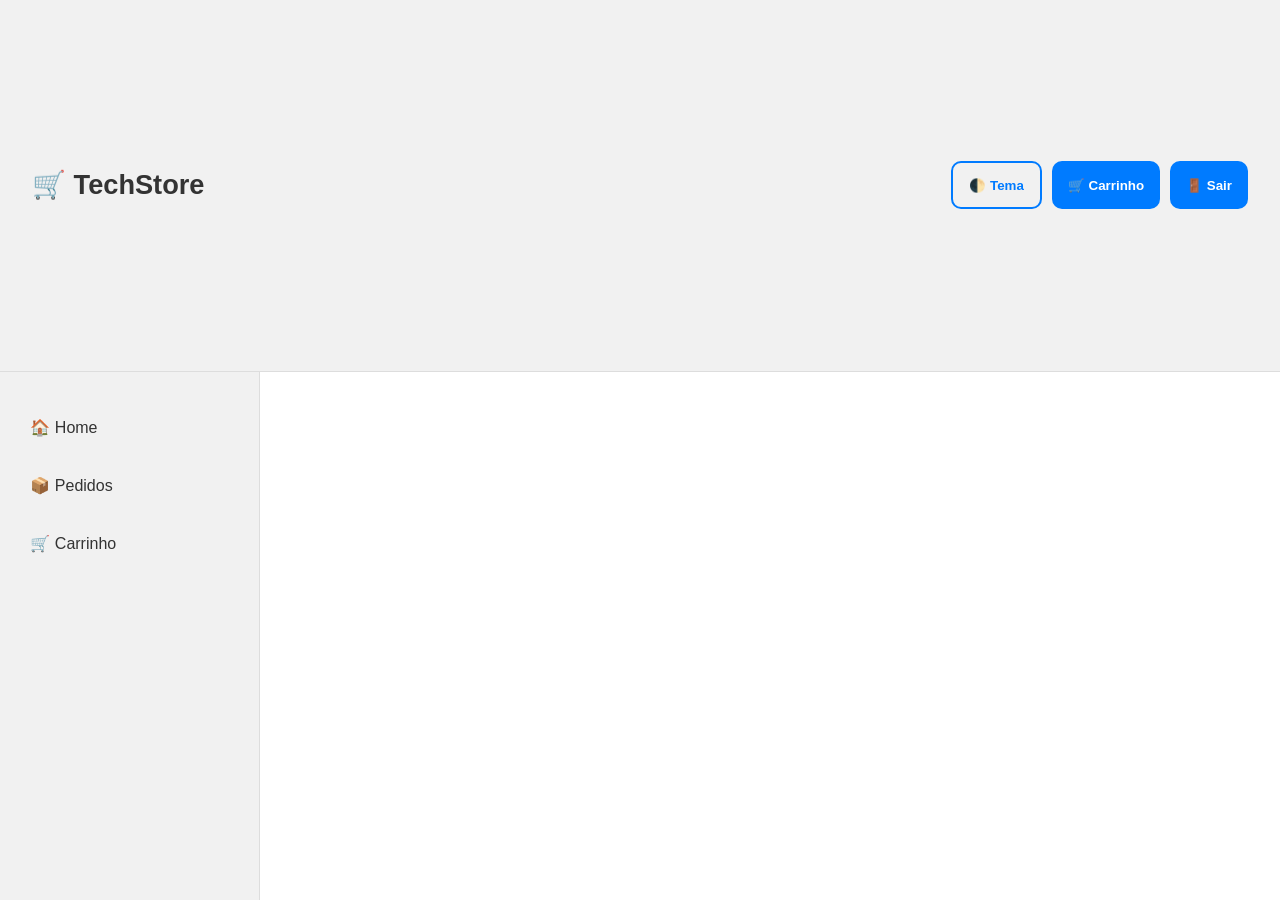
<file: PIM - 2026/Frontend/product.html>
<!DOCTYPE html>
<html lang="pt-br">

<head>

    <meta charset="UTF-8">

    <meta name="viewport" content="width=device-width, initial-scale=1.0">

    <title>Produto | TechStore</title>

    <link rel="stylesheet" href="style.css">

    <style>

        .product-page {

            display: flex;

            gap: 3rem;

            background: var(--card-bg);

            border: 1px solid var(--border);

            border-radius: 20px;

            padding: 2rem;

            box-shadow: 0 5px 20px rgba(0,0,0,0.08);

            align-items: center;
        }

        .product-image {

            flex: 1;

            display: flex;

            justify-content: center;

            align-items: center;
        }

        .product-image img {

            width: 100%;

            max-width: 400px;

            height: 400px;

            object-fit: contain;

            background: white;

            border-radius: 16px;

            padding: 20px;
        }

        .product-info {

            flex: 1;
        }

        .product-info h1 {

            font-size: 2.2rem;

            margin-bottom: 1rem;
        }

        .descricao {

            color: gray;

            line-height: 1.6;

            margin-bottom: 2rem;
        }

        .preco {

            font-size: 2rem;

            font-weight: bold;

            color: var(--accent);

            margin-bottom: 1rem;
        }

        .estoque {

            margin-bottom: 2rem;

            font-weight: bold;
        }

        .buttons {

            display: flex;

            flex-direction: column;

            gap: 1rem;
        }

        .buttons button {

            width: 100%;
        }

        @media(max-width: 900px) {

            .product-page {

                flex-direction: column;
            }

            .product-image img {

                height: 300px;
            }
        }

    </style>

</head>

<body>

    <header>

        <h2 class="logo">
            🛒 TechStore
        </h2>

        <div class="top-buttons">

            <button class="btn btn-outline" onclick="alternarTema()">
                🌓 Tema
            </button>

            <button class="btn btn-primary" onclick="irCarrinho()">
                🛒 Carrinho
            </button>

            <button class="btn btn-primary" onclick="logout()">
                🚪 Sair
            </button>

        </div>

    </header>

    <aside>

        <ul class="side-nav">

            <li>
                <button onclick="window.location.href='index.html'">
                    🏠 Home
                </button>
            </li>

            <li>
                <button onclick="window.location.href='meusPedidos.html'">
                    📦 Pedidos
                </button>
            </li>

            <li>
                <button onclick="irCarrinho()">
                    🛒 Carrinho
                </button>
            </li>

        </ul>

    </aside>

    <main>

        <div id="produto"></div>

    </main>

    <script>

        const API = "https://localhost:7171/api/Produtos";

        const id = new URLSearchParams(window.location.search).get("id");

        fetch(API)
        .then(res => res.json())
        .then(produtos => {

            const p = produtos.find(x => x.id == id);

            document.getElementById("produto").innerHTML = `

                <div class="product-page">

                    <div class="product-image">

                        <img src="${p.imagemUrl}" alt="${p.nome}">

                    </div>

                    <div class="product-info">

                        <h1>${p.nome}</h1>

                        <p class="descricao">
                            ${p.descricao}
                        </p>

                        <div class="preco">
                            R$ ${p.preco}
                        </div>

                        <div class="estoque">
                            📦 Estoque disponível: ${p.quantidade}
                        </div>

                        <div class="buttons">

                            <button 
                                class="btn btn-primary"
                                onclick="addCarrinho()"
                            >
                                🛒 Adicionar ao Carrinho
                            </button>

                            <button 
                                class="btn btn-outline"
                                onclick="history.back()"
                            >
                                ← Voltar
                            </button>

                        </div>

                    </div>

                </div>

            `;

            window.addCarrinho = function () {

                let carrinho = JSON.parse(localStorage.getItem("carrinho")) || [];

                carrinho.push(p);

                localStorage.setItem("carrinho", JSON.stringify(carrinho));

                alert("Produto adicionado ao carrinho!");
            }

        });

        function alternarTema() {

            const html = document.documentElement;

            const temaAtual = html.getAttribute('data-theme');

            if (temaAtual === 'dark') {

                html.setAttribute('data-theme', 'light');

            } else {

                html.setAttribute('data-theme', 'dark');
            }
        }

        function irCarrinho() {

            window.location.href = "carrinho.html";
        }

        function logout() {

            localStorage.removeItem("usuario");

            window.location.href = "login.html";
        }

    </script>

</body>

</html>
</file>
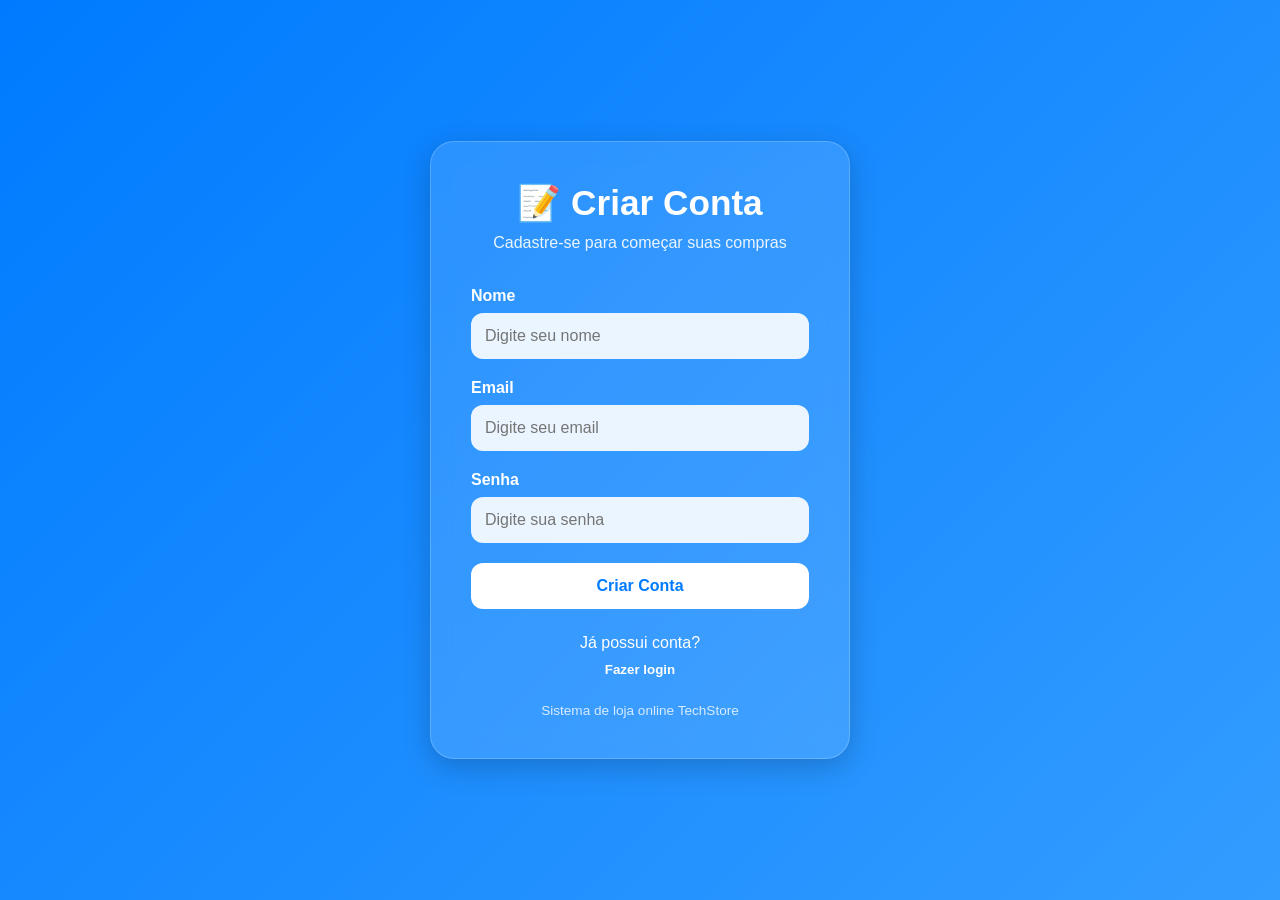
<file: PIM - 2026/Frontend/register.html>
<!DOCTYPE html>
<html lang="pt-br">

<head>
    <meta charset="UTF-8">
    <meta name="viewport" content="width=device-width, initial-scale=1.0">

    <title>Cadastro - TechStore</title>

    <style>

        :root {
            --bg-color: #ffffff;
            --text-main: #333333;
            --accent: #007bff;
            --accent-hover: #0056b3;
            --card-bg: #f9f9f9;
            --border: #dddddd;
            --sidebar-bg: #f1f1f1;
        }

        [data-theme="dark"] {
            --bg-color: #0a0a0a;
            --text-main: #eeeeee;
            --accent: #339cff;
            --card-bg: #1a1a1a;
            --border: #333333;
            --sidebar-bg: #161616;
        }

        * {
            margin: 0;
            padding: 0;
            box-sizing: border-box;
        }

        body {

            font-family: 'Segoe UI', sans-serif;

            background:
                linear-gradient(
                    135deg,
                    #007bff,
                    #339cff
                );

            min-height: 100vh;

            display: flex;
            justify-content: center;
            align-items: center;

            padding: 20px;
        }

        .register-box {

            width: 100%;
            max-width: 420px;

            background: rgba(255,255,255,0.12);

            backdrop-filter: blur(12px);

            border: 1px solid rgba(255,255,255,0.2);

            border-radius: 24px;

            padding: 40px;

            box-shadow:
                0 8px 30px rgba(0,0,0,0.2);

            color: white;
        }

        .logo {

            text-align: center;

            margin-bottom: 35px;
        }

        .logo h1 {

            font-size: 2.2rem;

            margin-bottom: 10px;
        }

        .logo p {

            opacity: 0.9;
        }

        .form-group {

            margin-bottom: 20px;
        }

        .form-group label {

            display: block;

            margin-bottom: 8px;

            font-weight: 600;
        }

        .form-group input {

            width: 100%;

            padding: 14px;

            border-radius: 12px;

            border: none;

            outline: none;

            font-size: 1rem;

            background: rgba(255,255,255,0.9);
        }

        .form-group input:focus {

            border: 2px solid white;
        }

        .btn {

            width: 100%;

            border: none;

            padding: 14px;

            border-radius: 12px;

            font-size: 1rem;

            font-weight: bold;

            cursor: pointer;

            transition: 0.2s;
        }

        .btn-register {

            background: white;

            color: #007bff;
        }

        .btn-register:hover {

            transform: translateY(-2px);
        }

        .bottom-area {

            margin-top: 25px;

            text-align: center;
        }

        .bottom-area button {

            background: none;

            border: none;

            color: white;

            cursor: pointer;

            font-weight: bold;

            margin-top: 10px;

            transition: 0.2s;
        }

        .bottom-area button:hover {

            opacity: 0.8;
        }

        .footer {

            margin-top: 25px;

            text-align: center;

            font-size: 0.85rem;

            opacity: 0.8;
        }

        .theme-button {

            position: absolute;

            top: 20px;
            right: 20px;

            border: none;

            padding: 10px 14px;

            border-radius: 10px;

            cursor: pointer;

            background: rgba(255,255,255,0.2);

            color: white;

            backdrop-filter: blur(10px);
        }

        @media(max-width: 500px){

            .register-box {

                padding: 30px 25px;
            }

            .logo h1 {

                font-size: 1.8rem;
            }
        }

    </style>
</head>

<body>


    <div class="register-box">

        <div class="logo">

            <h1>📝 Criar Conta</h1>

            <p>
                Cadastre-se para começar suas compras
            </p>

        </div>

        <div class="form-group">

            <label>Nome</label>

            <input
                type="text"
                id="nome"
                placeholder="Digite seu nome"
            >

        </div>

        <div class="form-group">

            <label>Email</label>

            <input
                type="email"
                id="email"
                placeholder="Digite seu email"
            >

        </div>

        <div class="form-group">

            <label>Senha</label>

            <input
                type="password"
                id="senha"
                placeholder="Digite sua senha"
            >

        </div>

        <button
            class="btn btn-register"
            onclick="cadastrar()"
        >
            Criar Conta
        </button>

        <div class="bottom-area">

            <p>
                Já possui conta?
            </p>

            <button onclick="irLogin()">

                Fazer login

            </button>

        </div>

        <div class="footer">

            Sistema de loja online TechStore

        </div>

    </div>

    <script>


        function alternarTema() {

            const html = document.documentElement;

            const temaAtual = html.getAttribute('data-theme');

            if (temaAtual === 'dark') {

                html.setAttribute('data-theme', 'light');

            } else {

                html.setAttribute('data-theme', 'dark');
            }
        }


        function cadastrar() {

            let usuario = {

                nome:
                    document.getElementById("nome").value,

                email:
                    document.getElementById("email").value,

                senha:
                    document.getElementById("senha").value,

                tipo: "Cliente"
            };

            fetch(
                "https://localhost:7171/api/Usuarios/register",
                {
                    method: "POST",

                    headers: {
                        "Content-Type": "application/json"
                    },

                    body: JSON.stringify(usuario)
                }
            )

            .then(r => r.json())

            .then(() => {

                alert("Conta criada com sucesso!");

                window.location.href = "login.html";
            })

            .catch(() => {

                alert("Erro ao cadastrar");
            });
        }


        function irLogin() {

            window.location.href = "login.html";
        }

    </script>

</body>

</html>
</file>
<file: PIM - 2026/Frontend/style.css>
:root {

    --bg-color: #ffffff;
    --text-main: #333333;

    --accent: #007bff;
    --accent-hover: #0056b3;

    --card-bg: #f9f9f9;

    --border: #dddddd;

    --sidebar-bg: #f1f1f1;
}

[data-theme="dark"] {

    --bg-color: #0a0a0a;

    --text-main: #eeeeee;

    --accent: #339cff;

    --card-bg: #111111;

    --border: #222222;

    --sidebar-bg: #161616;
}

* {

    margin: 0;
    padding: 0;

    box-sizing: border-box;
}

body {

    font-family: 'Segoe UI', sans-serif;

    background-color: var(--bg-color);

    color: var(--text-main);

    display: grid;

    grid-template-areas:
        "header header"
        "sidebar main";

    grid-template-columns: 260px 1fr;

    min-height: 100vh;

    transition: 0.3s;
}


header {

    grid-area: header;

    background: var(--sidebar-bg);

    padding: 1rem 2rem;

    display: flex;

    justify-content: space-between;

    align-items: center;

    border-bottom: 1px solid var(--border);

    position: sticky;

    top: 0;

    z-index: 100;
}

.logo {

    font-size: 1.7rem;

    font-weight: bold;
}

.top-buttons {

    display: flex;

    gap: 10px;
}

.topbar-center {

    display: flex;

    align-items: center;

    gap: 1rem;
}


.search-box input {

    width: 320px;

    padding: 12px 15px;

    border-radius: 12px;

    border: 1px solid var(--border);

    background: var(--card-bg);

    color: var(--text-main);

    outline: none;

    transition: 0.3s ease;
}

.search-box input:focus {

    border-color: var(--accent);

    box-shadow: 0 0 10px rgba(0,123,255,0.2);
}


aside {

    grid-area: sidebar;

    background: var(--sidebar-bg);

    padding: 2rem 1rem;

    border-right: 1px solid var(--border);
}

.side-nav {

    list-style: none;
}

.side-nav li {

    margin-bottom: 10px;
}

.side-nav button {

    width: 100%;

    padding: 0.9rem;

    border: none;

    border-radius: 10px;

    background: none;

    color: var(--text-main);

    text-align: left;

    cursor: pointer;

    font-size: 1rem;

    transition: 0.2s;
}

.side-nav button:hover {

    background: var(--accent);

    color: white;
}


main {

    grid-area: main;

    padding: 2rem;
}


.banner {

    background: linear-gradient(135deg, #007bff, #339cff);

    color: white;

    padding: 3rem;

    border-radius: 20px;

    margin-bottom: 2rem;
}

.banner h1 {

    font-size: 2.2rem;

    margin-bottom: 1rem;
}

.titulo {

    margin-bottom: 2rem;
}


.filters {

    display: flex;

    gap: 10px;

    margin-bottom: 2rem;

    flex-wrap: wrap;
}


.product-grid {

    display: grid;

    grid-template-columns: repeat(auto-fill, minmax(280px, 1fr));

    gap: 24px;
}


.product-card {

    position: relative;

    background: var(--card-bg);

    border: 1px solid var(--border);

    border-radius: 18px;

    padding: 18px;

    overflow: hidden;

    transition: 0.3s ease;

    box-shadow: 0 5px 15px rgba(0,0,0,0.06);
}

.product-card:hover {

    transform: translateY(-8px);

    box-shadow: 0 12px 30px rgba(0,0,0,0.18);
}


.favorite-btn {

    position: absolute;

    top: 14px;

    right: 14px;

    width: 42px;

    height: 42px;

    border-radius: 50%;

    border: none;

    background: white;

    cursor: pointer;

    font-size: 18px;

    z-index: 9999;

    pointer-events: auto;

    transition: 0.3s ease;

    box-shadow: 0 4px 10px rgba(0,0,0,0.15);
}

.favorite-btn:hover {

    transform: scale(1.1);

    background: #ffe5e5;
}


.product-card img {

    width: 100%;

    height: 230px;

    object-fit: contain;

    margin-bottom: 15px;

    transition: 0.3s ease;
}

.product-card:hover img {

    transform: scale(1.05);
}


.product-title {

    font-size: 1.2rem;

    font-weight: 600;

    margin-bottom: 10px;

    min-height: 50px;
}


.product-description {

    color: #9e9e9e;

    font-size: 14px;

    line-height: 1.5;

    margin-bottom: 15px;

    min-height: 42px;
}


.price {

    color: var(--accent);

    font-size: 2rem;

    font-weight: bold;

    margin-bottom: 12px;
}


.stock {

    color: #bdbdbd;

    margin-bottom: 15px;
}


.btn {

    border: none;

    border-radius: 10px;

    padding: 0.9rem 1rem;

    cursor: pointer;

    font-weight: bold;

    transition: 0.2s;
}

.btn:hover {

    transform: scale(1.02);
}

.btn-primary {

    background: var(--accent);

    color: white;
}

.btn-primary:hover {

    background: var(--accent-hover);
}

.btn-outline {

    background: transparent;

    border: 2px solid var(--accent);

    color: var(--accent);
}


.buy-btn {

    width: 100%;

    background: var(--accent);

    color: white;

    border: none;

    padding: 14px;

    border-radius: 12px;

    font-weight: bold;

    cursor: pointer;

    transition: 0.3s ease;
}

.buy-btn:hover {

    background: var(--accent-hover);
}


.toast {

    position: fixed;

    bottom: 20px;

    right: 20px;

    background: #111;

    color: white;

    padding: 15px 20px;

    border-radius: 12px;

    opacity: 0;

    transition: 0.3s ease;

    z-index: 9999;
}

.toast.show {

    opacity: 1;
}


.empty-state {

    padding: 3rem;

    text-align: center;
}


@media(max-width: 768px) {

    body {

        grid-template-columns: 1fr;

        grid-template-areas:
            "header"
            "main";
    }

    aside {

        display: none;
    }

    .topbar-center {

        width: 100%;

        flex-direction: column;
    }

    .search-box input {

        width: 100%;
    }

    .banner {

        padding: 2rem;
    }

    .banner h1 {

        font-size: 1.5rem;
    }
}
</file>
